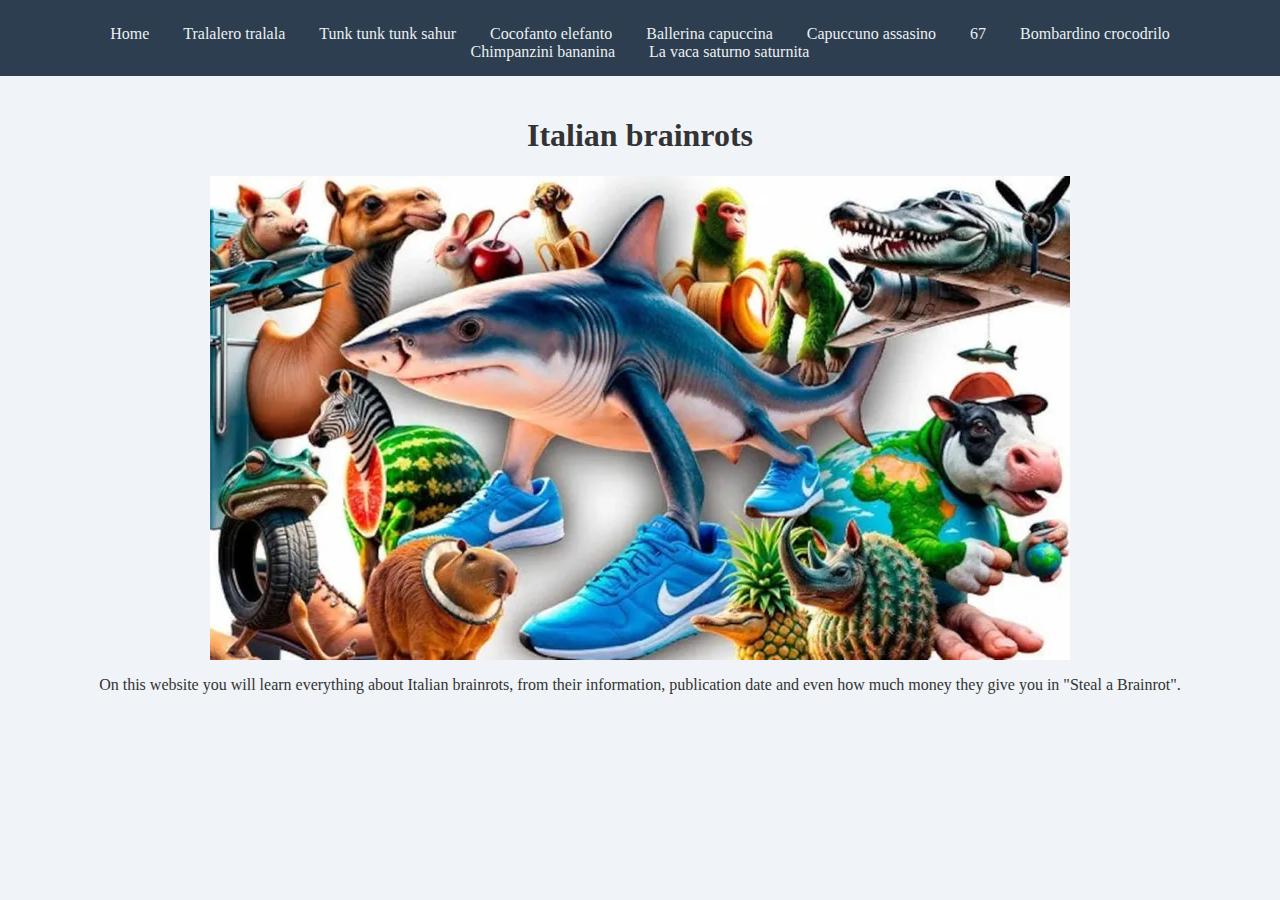
<file: index.html>
<html>
<head>
<title>Italians Brainrots</title>
<link rel="stylesheet" href="css/style.css">
<meta name="google-site-verification" content="0bp_sh9l9v00mFP9Yc1ehw3cGAyiL-be4TlVnmMf5Xw" />
</head>
<body>
<header>
<nav>
<ul>
<li><a href="index.html">Home</a></li>
<li><a href="Tralalerotralala.html">Tralalero tralala</a></li>
<li><a href="Tunk.html">Tunk tunk tunk sahur</a></li>
<li><a href="Cocofanto.html">Cocofanto elefanto</a></li>
<li><a href="Ballerina.html">Ballerina capuccina</a></li>
<li><a href="Cappuccinoassassino.html">Capuccuno assasino</a></li>
<li><a href="67.html">67</a></li>
<li><a href="BC.html">Bombardino crocodrilo</a></li>
<li><a href="CB.html">Chimpanzini bananina</a></li>
<li><a href="VS.html">La vaca saturno saturnita</a></li>
</ul>
</nav>
</header>
<main>
<h1>Italian brainrots</h1>
<img src="img/brainrot.webp" alt="imagen principal">
<p>On this website you will learn everything about Italian brainrots, from their information, publication date and even how much money they give you in "Steal a Brainrot".</p>
</main>
</body>

</html>
</file>
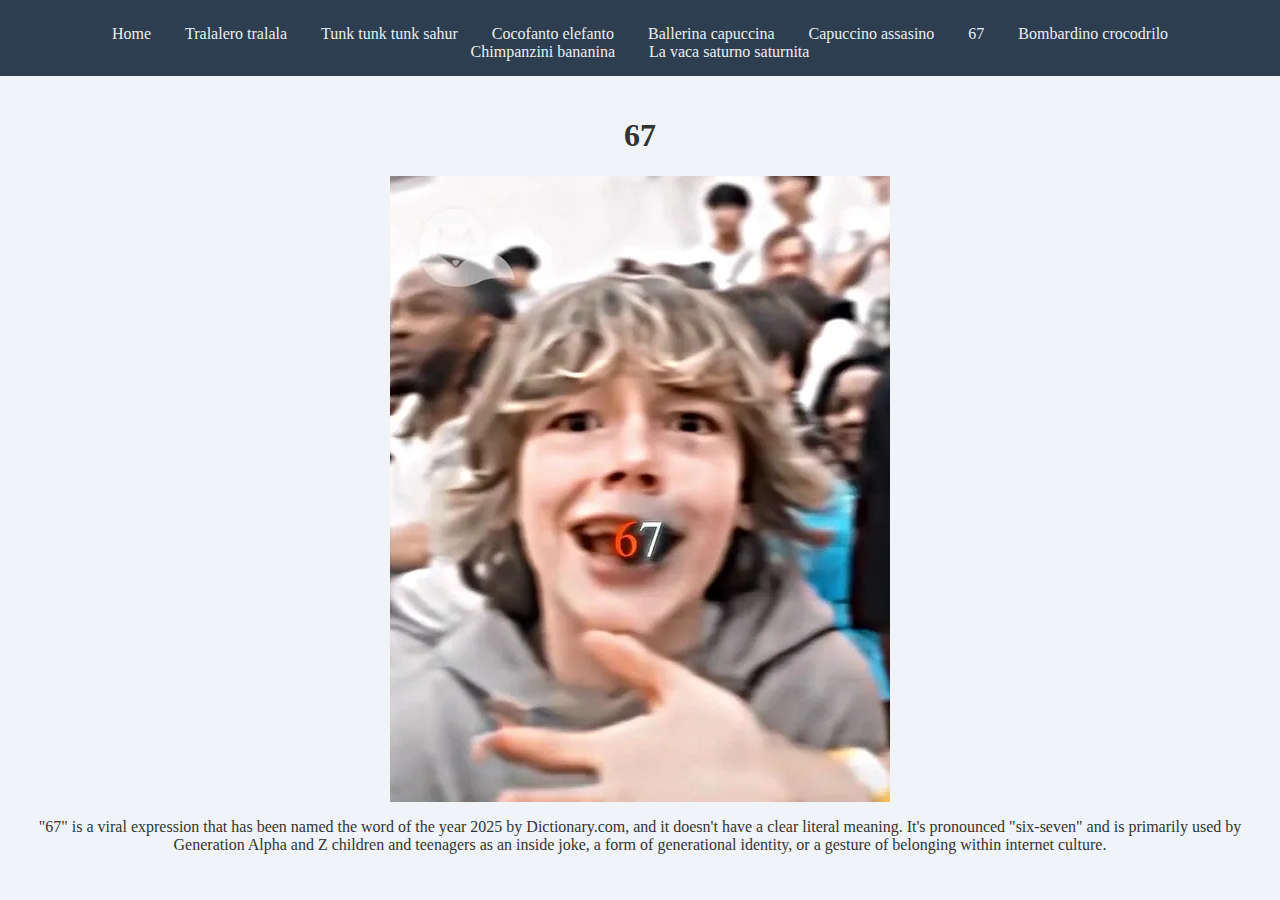
<file: 67.html>
<html>
<head>
<title>67</title>
<link rel="stylesheet" href="css/style.css">
<meta name="viewport" content="width=device-width, initial-scale=1.0">
</head>
<body>
<header>
<nav>
<ul>
<li><a href="index.html">Home</a></li>
<li><a href="Tralalerotralala.html">Tralalero tralala</a></li>
<li><a href="Tunk.html">Tunk tunk tunk sahur</a></li>
<li><a href="Cocofanto.html">Cocofanto elefanto</a></li>
<li><a href="Ballerina.html">Ballerina capuccina</a></li>
<li><a href="Cappuccinoassassino.html">Capuccino assasino</a></li>
<li><a href="67.html">67</a></li>
<li><a href="BC.html">Bombardino crocodrilo</a></li>
<li><a href="CB.html">Chimpanzini bananina</a></li>
<li><a href="VS.html">La vaca saturno saturnita</a></li>
</ul>
</nav>
</header>
<main>
<h1>67</h1>
<img src="img/67.webp" alt="imagen principal">
<p>"67" is a viral expression that has been named the word of the year 2025 by Dictionary.com, and it doesn't have a clear literal meaning. It's pronounced "six-seven" and is primarily used by Generation Alpha and Z children and teenagers as an inside joke, a form of generational identity, or a gesture of belonging within internet culture.</p>
</main>
</body>
</html>
</file>
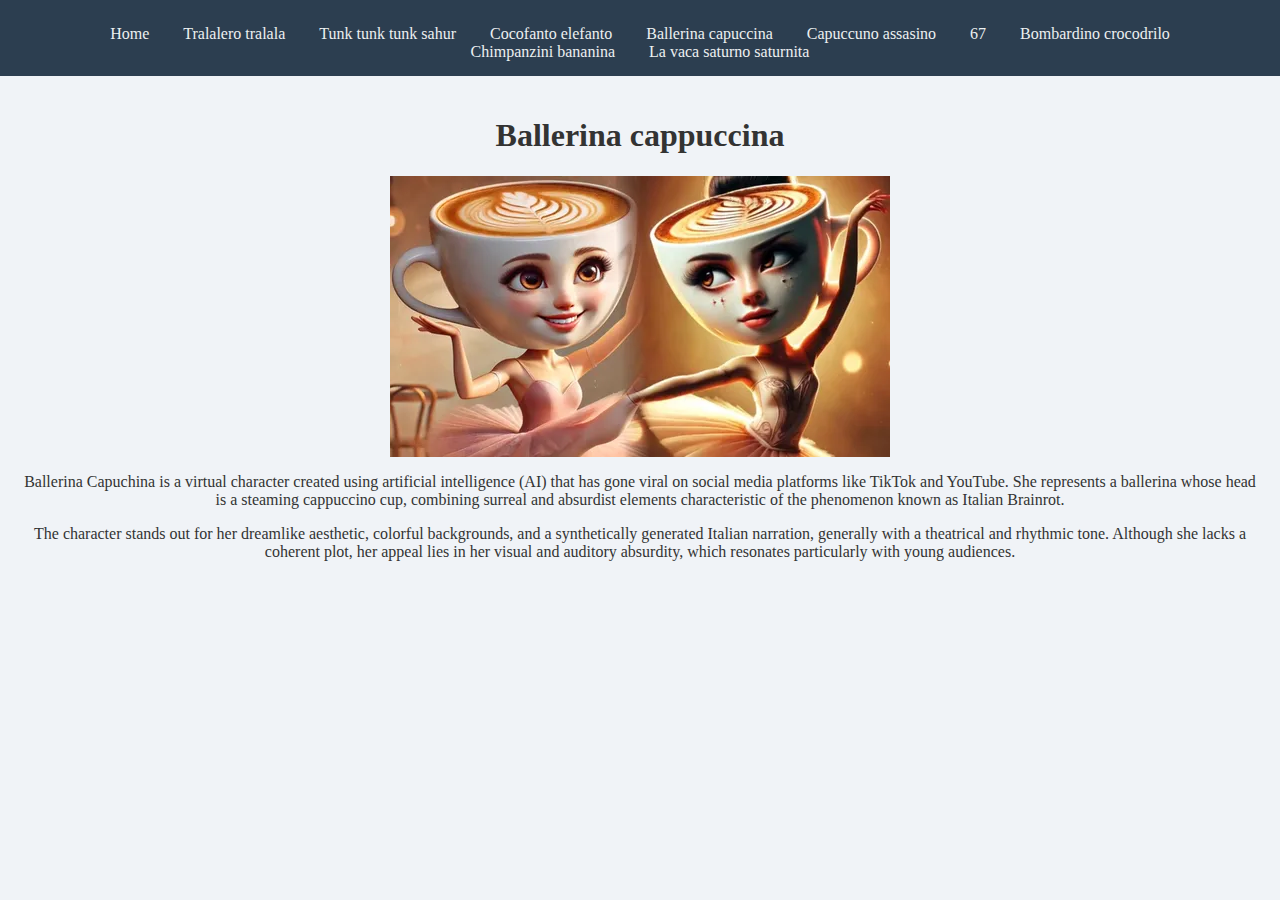
<file: Ballerina.html>
<html>
<head>
<title>Ballerina cappuccina</title>
<link rel="stylesheet" href="css/style.css">
<meta name="viewport" content="width=device-width, initial-scale=1.0">
</head>
<body>
<header>
<nav>
<ul>
<li><a href="index.html">Home</a></li>
<li><a href="Tralalerotralala.html">Tralalero tralala</a></li>
<li><a href="Tunk.html">Tunk tunk tunk sahur</a></li>
<li><a href="Cocofanto.html">Cocofanto elefanto</a></li>
<li><a href="Ballerina.html">Ballerina capuccina</a></li>
<li><a href="Cappuccinoassassino.html">Capuccuno assasino</a></li>
<li><a href="67.html">67</a></li>
<li><a href="BC.html">Bombardino crocodrilo</a></li>
<li><a href="CB.html">Chimpanzini bananina</a></li>
<li><a href="VS.html">La vaca saturno saturnita</a></li>
</ul>
</nav>
</header>
<main>
<h1>Ballerina cappuccina</h1>
<img src="img/Ballerina.webp" alt="imagen principal">
<p>Ballerina Capuchina is a virtual character created using artificial intelligence (AI) that has gone viral on social media platforms like TikTok and YouTube. She represents a ballerina whose head is a steaming cappuccino cup, combining surreal and absurdist elements characteristic of the phenomenon known as Italian Brainrot.</p>
<p></p>
<p>The character stands out for her dreamlike aesthetic, colorful backgrounds, and a synthetically generated Italian narration, generally with a theatrical and rhythmic tone. Although she lacks a coherent plot, her appeal lies in her visual and auditory absurdity, which resonates particularly with young audiences.</p>
</main>
</body>

</html>
</file>
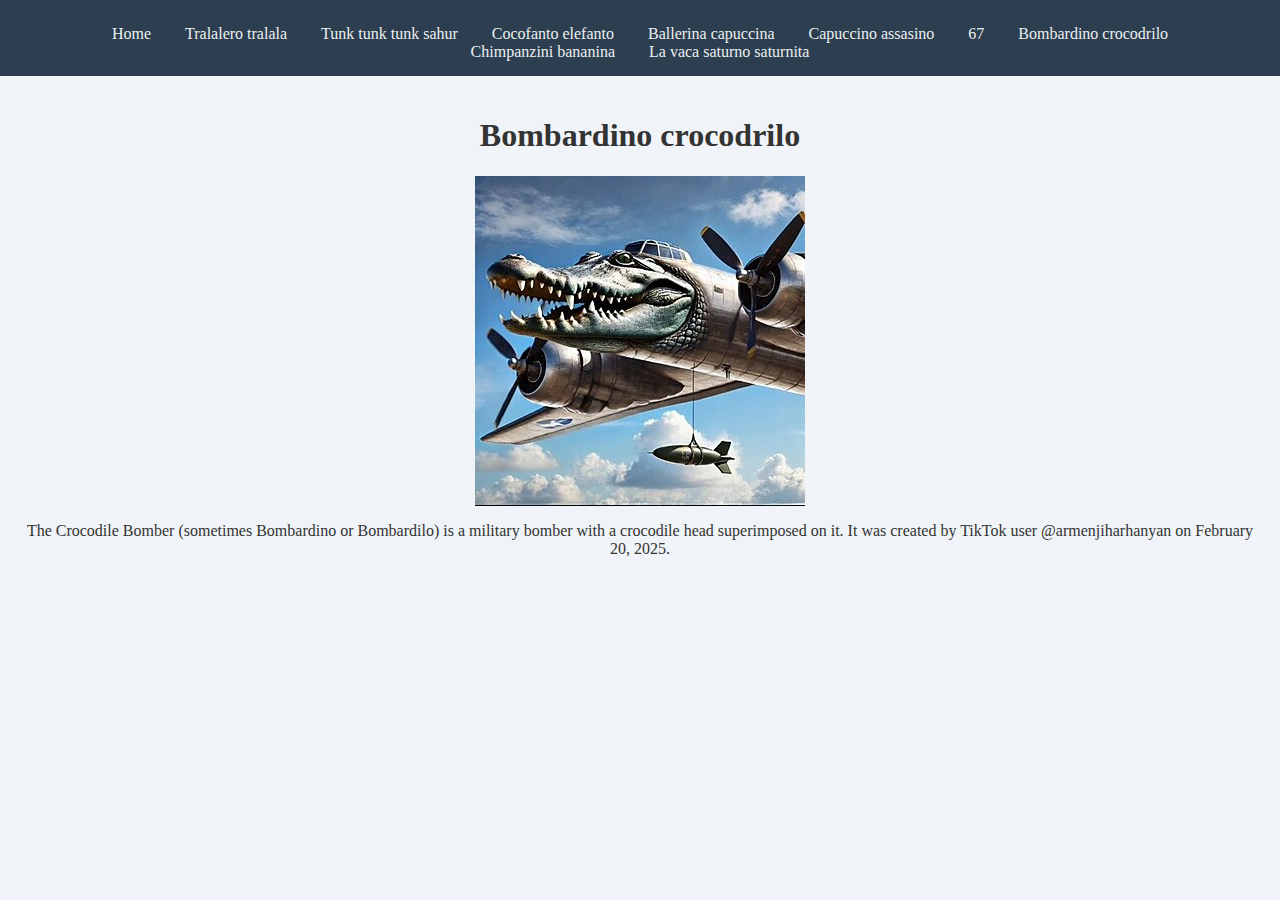
<file: BC.html>
<html>
<title>Bombardino crocodrilo</title>
<link rel="stylesheet" href="css/style.css">
<meta name="viewport" content="width=device-width, initial-scale=1.0">
</head>
<body>
<header>
<nav>
<ul>
<li><a href="index.html">Home</a></li>
<li><a href="Tralalerotralala.html">Tralalero tralala</a></li>
<li><a href="Tunk.html">Tunk tunk tunk sahur</a></li>
<li><a href="Cocofanto.html">Cocofanto elefanto</a></li>
<li><a href="Ballerina.html">Ballerina capuccina</a></li>
<li><a href="Cappuccinoassassino.html">Capuccino assasino</a></li>
<li><a href="67.html">67</a></li>
<li><a href="BC.html">Bombardino crocodrilo</a></li>
<li><a href="CB.html">Chimpanzini bananina</a></li>
<li><a href="VS.html">La vaca saturno saturnita</a></li>
</ul>
</nav>
</header>
<main>
<h1>Bombardino crocodrilo</h1>
<img src="img/Bombardiro_Crocodillo.jpg" alt="imagen principal">
<p>The Crocodile Bomber (sometimes Bombardino or Bombardilo) is a military bomber with a crocodile head superimposed on it. It was created by TikTok user @armenjiharhanyan on February 20, 2025.</p>
</main>
</body>

</html>
</file>
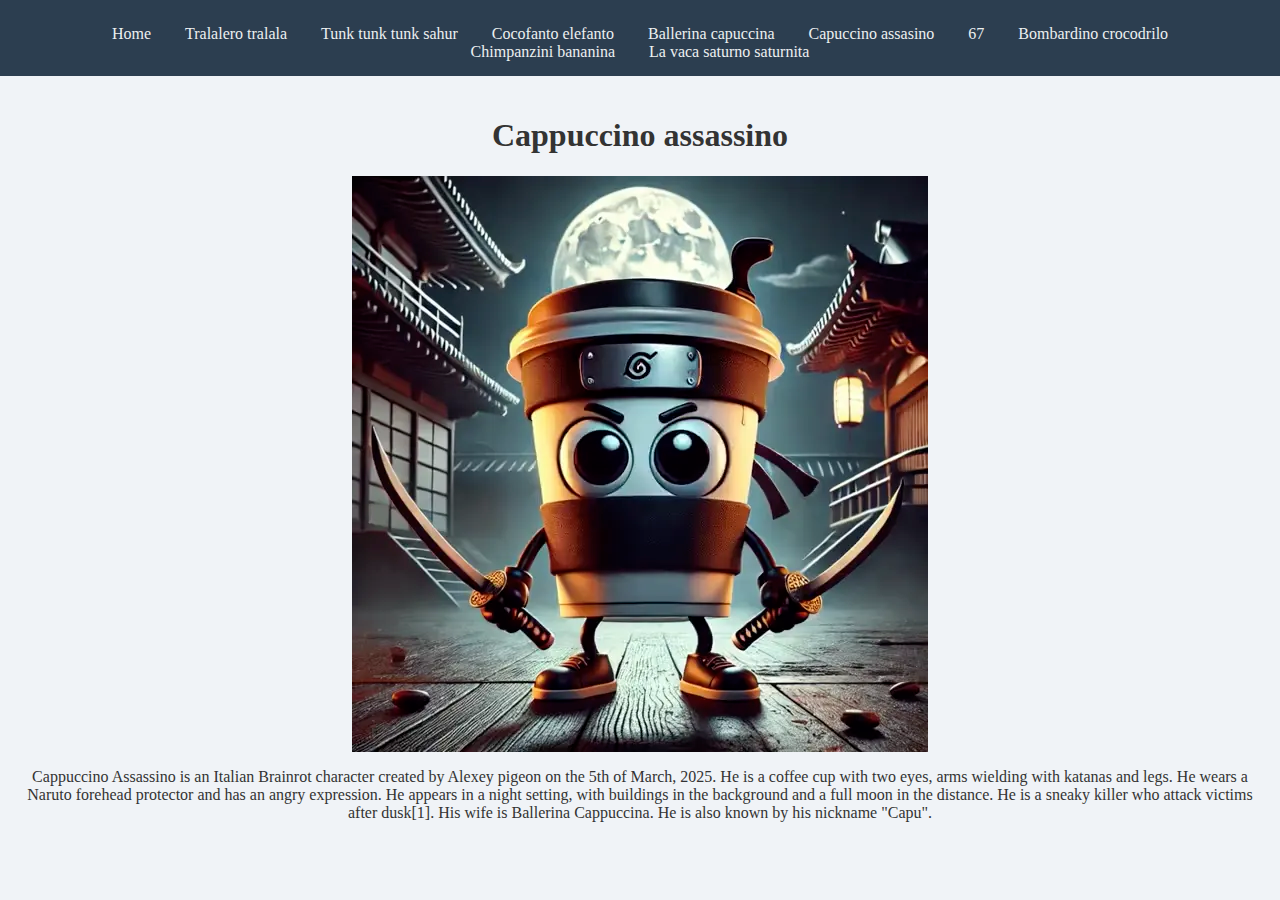
<file: Cappuccinoassassino.html>
<html>
<head>
<title>Cappuccino assassino</title>
<link rel="stylesheet" href="css/style.css">
<meta name="viewport" content="width=device-width, initial-scale=1.0">
</head>
<body>
<header>
<nav>
<ul>
<li><a href="index.html">Home</a></li>
<li><a href="Tralalerotralala.html">Tralalero tralala</a></li>
<li><a href="Tunk.html">Tunk tunk tunk sahur</a></li>
<li><a href="Cocofanto.html">Cocofanto elefanto</a></li>
<li><a href="Ballerina.html">Ballerina capuccina</a></li>
<li><a href="Cappuccinoassassino.html">Capuccino assasino</a></li>
<li><a href="67.html">67</a></li>
<li><a href="BC.html">Bombardino crocodrilo</a></li>
<li><a href="CB.html">Chimpanzini bananina</a></li>
<li><a href="VS.html">La vaca saturno saturnita</a></li>
</ul>
</nav>
</header>
<main>
<h1>Cappuccino assassino</h1>
<img src="img/Cappucino_assasino.webp.png" alt="imagen principal">
<p>Cappuccino Assassino is an Italian Brainrot character created by Alexey pigeon on the 5th of March, 2025. He is a coffee cup with two eyes, arms wielding with katanas and legs. He wears a Naruto forehead protector and has an angry expression. He appears in a night setting, with buildings in the background and a full moon in the distance. He is a sneaky killer who attack victims after dusk[1]. His wife is Ballerina Cappuccina. He is also known by his nickname "Capu".</p>
</main>
</body>
</html>
</file>
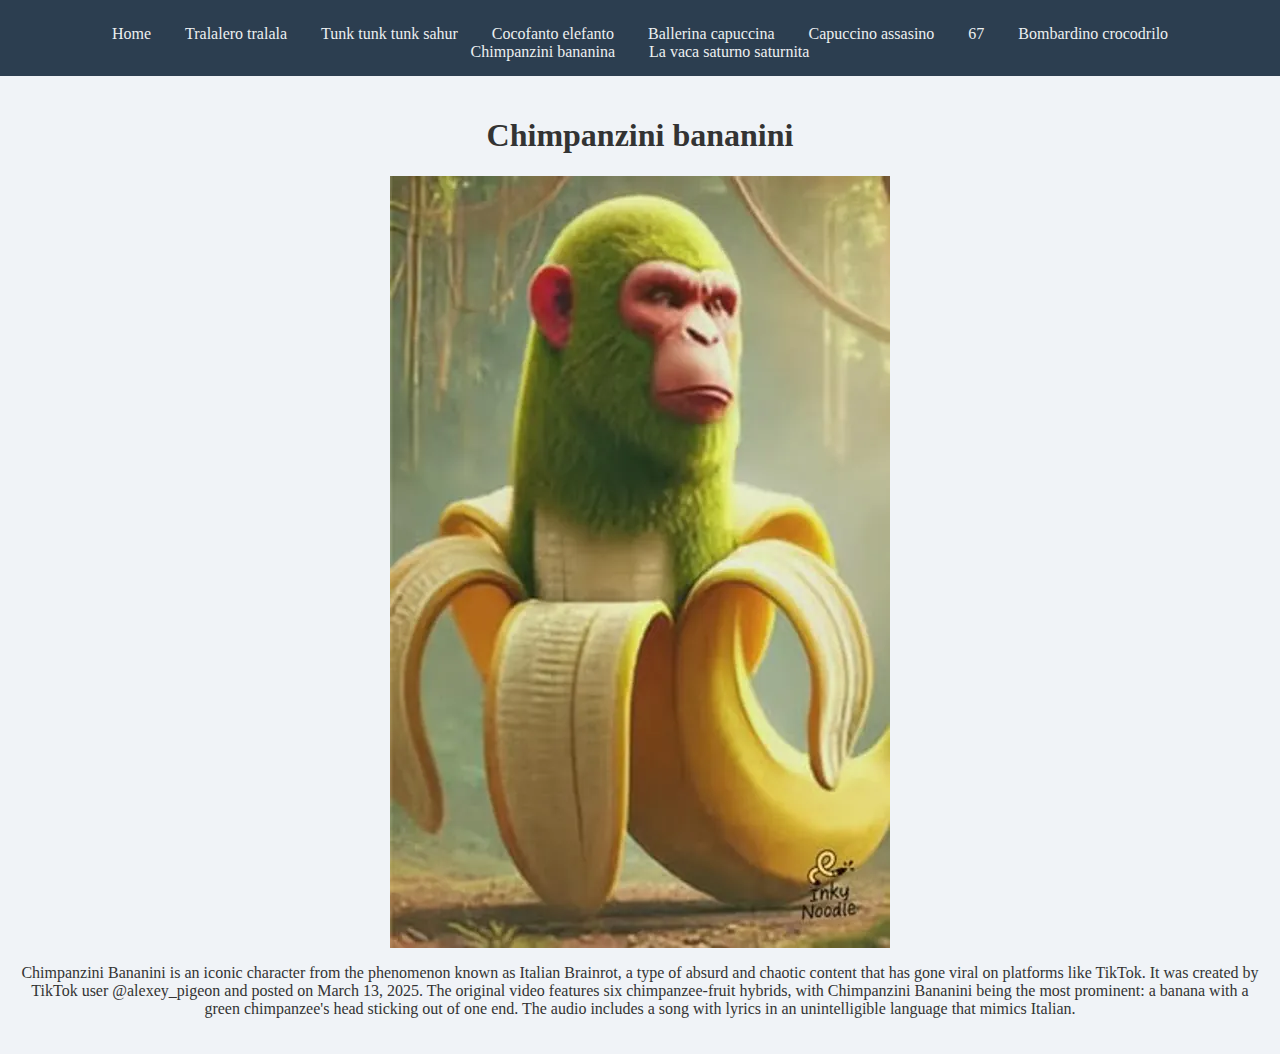
<file: CB.html>
<html>
<title>Chimpanzini bananini</title>
<link rel="stylesheet" href="css/style.css">
<meta name="viewport" content="width=device-width, initial-scale=1.0">
</head>
<body>
<header>
<nav>
<ul>
<li><a href="index.html">Home</a></li>
<li><a href="Tralalerotralala.html">Tralalero tralala</a></li>
<li><a href="Tunk.html">Tunk tunk tunk sahur</a></li>
<li><a href="Cocofanto.html">Cocofanto elefanto</a></li>
<li><a href="Ballerina.html">Ballerina capuccina</a></li>
<li><a href="Cappuccinoassassino.html">Capuccino assasino</a></li>
<li><a href="67.html">67</a></li>
<li><a href="BC.html">Bombardino crocodrilo</a></li>
<li><a href="CB.html">Chimpanzini bananina</a></li>
<li><a href="VS.html">La vaca saturno saturnita</a></li>
</ul>
</nav>
</header>
<main>
<h1>Chimpanzini bananini</h1>
<img src="img/CB.webp" alt="imagen principal">
<p>Chimpanzini Bananini is an iconic character from the phenomenon known as Italian Brainrot, a type of absurd and chaotic content that has gone viral on platforms like TikTok. It was created by TikTok user @alexey_pigeon and posted on March 13, 2025. The original video features six chimpanzee-fruit hybrids, with Chimpanzini Bananini being the most prominent: a banana with a green chimpanzee's head sticking out of one end. The audio includes a song with lyrics in an unintelligible language that mimics Italian.</p>
</main>
</body>

</html>
</file>
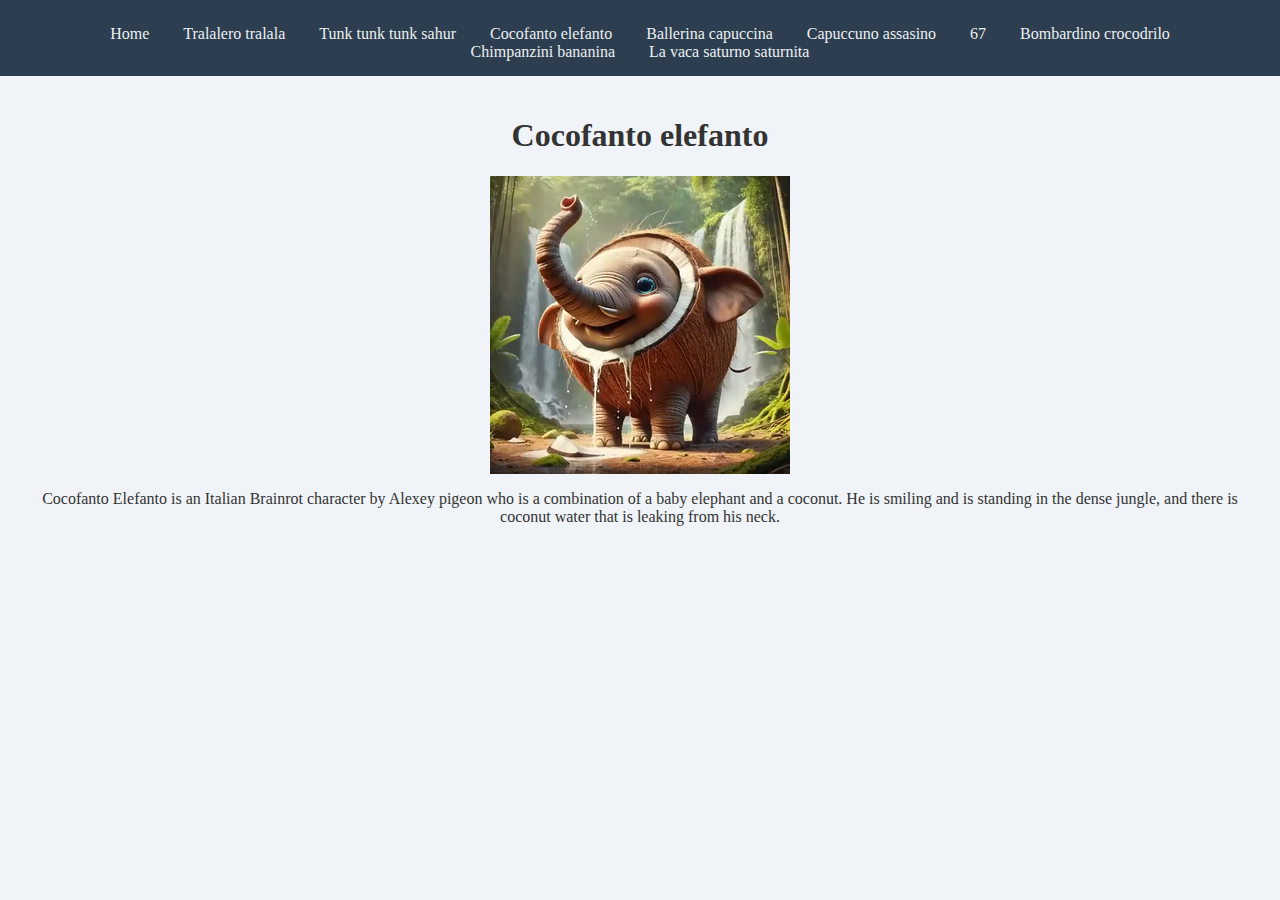
<file: Cocofanto.html>
<html>
<head>
<title>Cocofanto elefanto</title>
<link rel="stylesheet" href="css/style.css">
<meta name="viewport" content="width=device-width, initial-scale=1.0">
</head>
<body>
<header>
<nav>
<ul>
<li><a href="index.html">Home</a></li>
<li><a href="Tralalerotralala.html">Tralalero tralala</a></li>
<li><a href="Tunk.html">Tunk tunk tunk sahur</a></li>
<li><a href="Cocofanto.html">Cocofanto elefanto</a></li>
<li><a href="Ballerina.html">Ballerina capuccina</a></li>
<li><a href="Cappuccinoassassino.html">Capuccuno assasino</a></li>
<li><a href="67.html">67</a></li>
<li><a href="BC.html">Bombardino crocodrilo</a></li>
<li><a href="CB.html">Chimpanzini bananina</a></li>
<li><a href="VS.html">La vaca saturno saturnita</a></li>
</ul>
</nav>
</header>
<main>
<h1>Cocofanto elefanto</h1>
<img src="img/Cocofanto.webp" alt="imagen principal">
<p>Cocofanto Elefanto is an Italian Brainrot character by Alexey pigeon who is a combination of a baby elephant and a coconut. He is smiling and is standing in the dense jungle, and there is coconut water that is leaking from his neck.
</main>
</body>

</html>
</file>
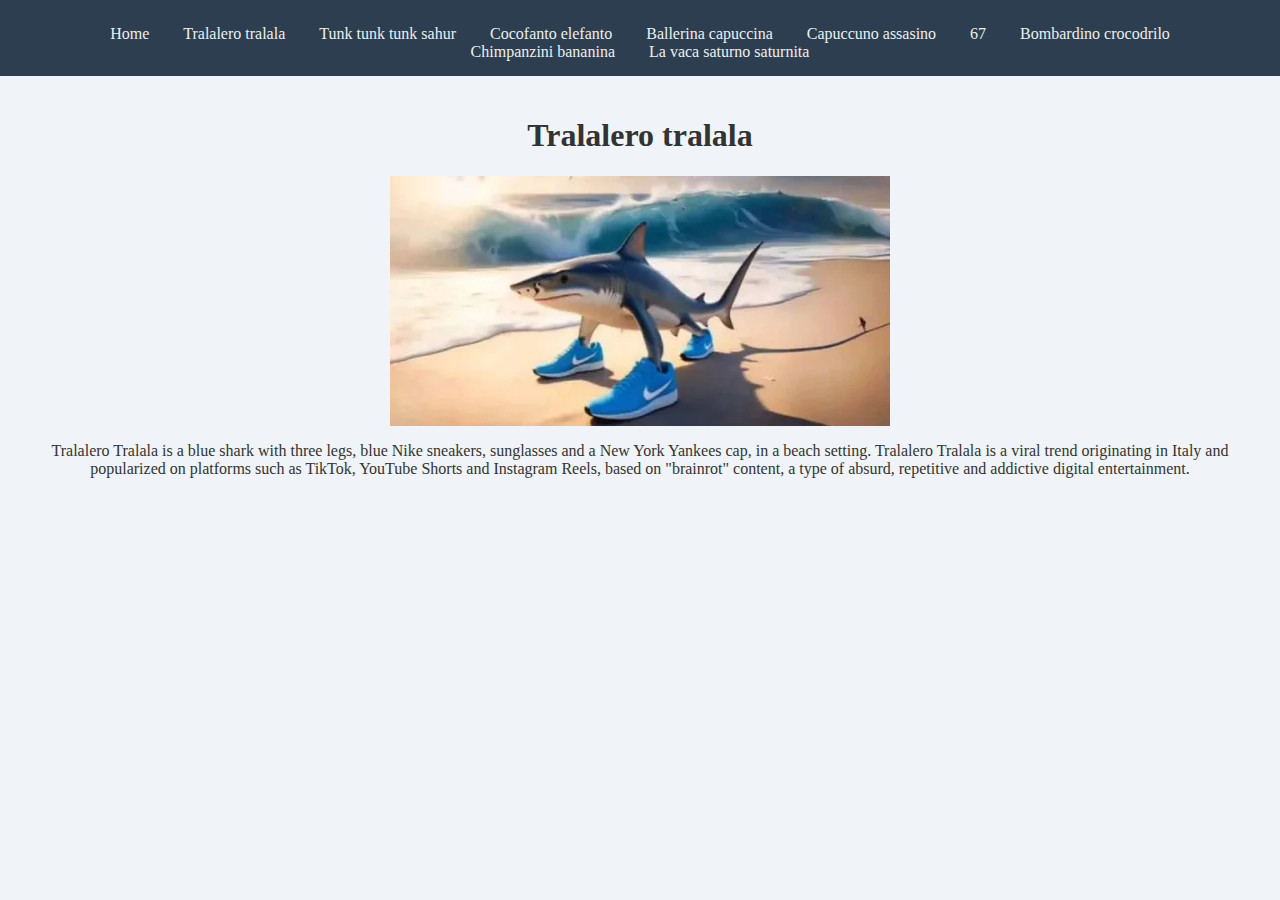
<file: Tralalerotralala.html>
<html>
<head>
<title>Tralalero tralala</title>
<link rel="stylesheet" href="css/style.css">
<meta name="viewport" content="width=device-width, initial-scale=1.0">
</head>
<body>
<header>
<nav>
<ul>
<li><a href="index.html">Home</a></li>
<li><a href="Tralalerotralala.html">Tralalero tralala</a></li>
<li><a href="Tunk.html">Tunk tunk tunk sahur</a></li>
<li><a href="Cocofanto.html">Cocofanto elefanto</a></li>
<li><a href="Ballerina.html">Ballerina capuccina</a></li>
<li><a href="Cappuccinoassassino.html">Capuccuno assasino</a></li>
<li><a href="67.html">67</a></li>
<li><a href="BC.html">Bombardino crocodrilo</a></li>
<li><a href="CB.html">Chimpanzini bananina</a></li>
<li><a href="VS.html">La vaca saturno saturnita</a></li>
</ul>
</nav>
</header>
<main>
<h1>Tralalero tralala</h1>
<img src="img/tralalero-tralala.webp" alt="">
<p>Tralalero Tralala is a blue shark with three legs, blue Nike sneakers, sunglasses and a New York Yankees cap, in a beach setting. Tralalero Tralala is a viral trend originating in Italy and popularized on platforms such as TikTok, YouTube Shorts and Instagram Reels, based on "brainrot" content, a type of absurd, repetitive and addictive digital entertainment.</p>
</main>
</body>

</html>
</file>
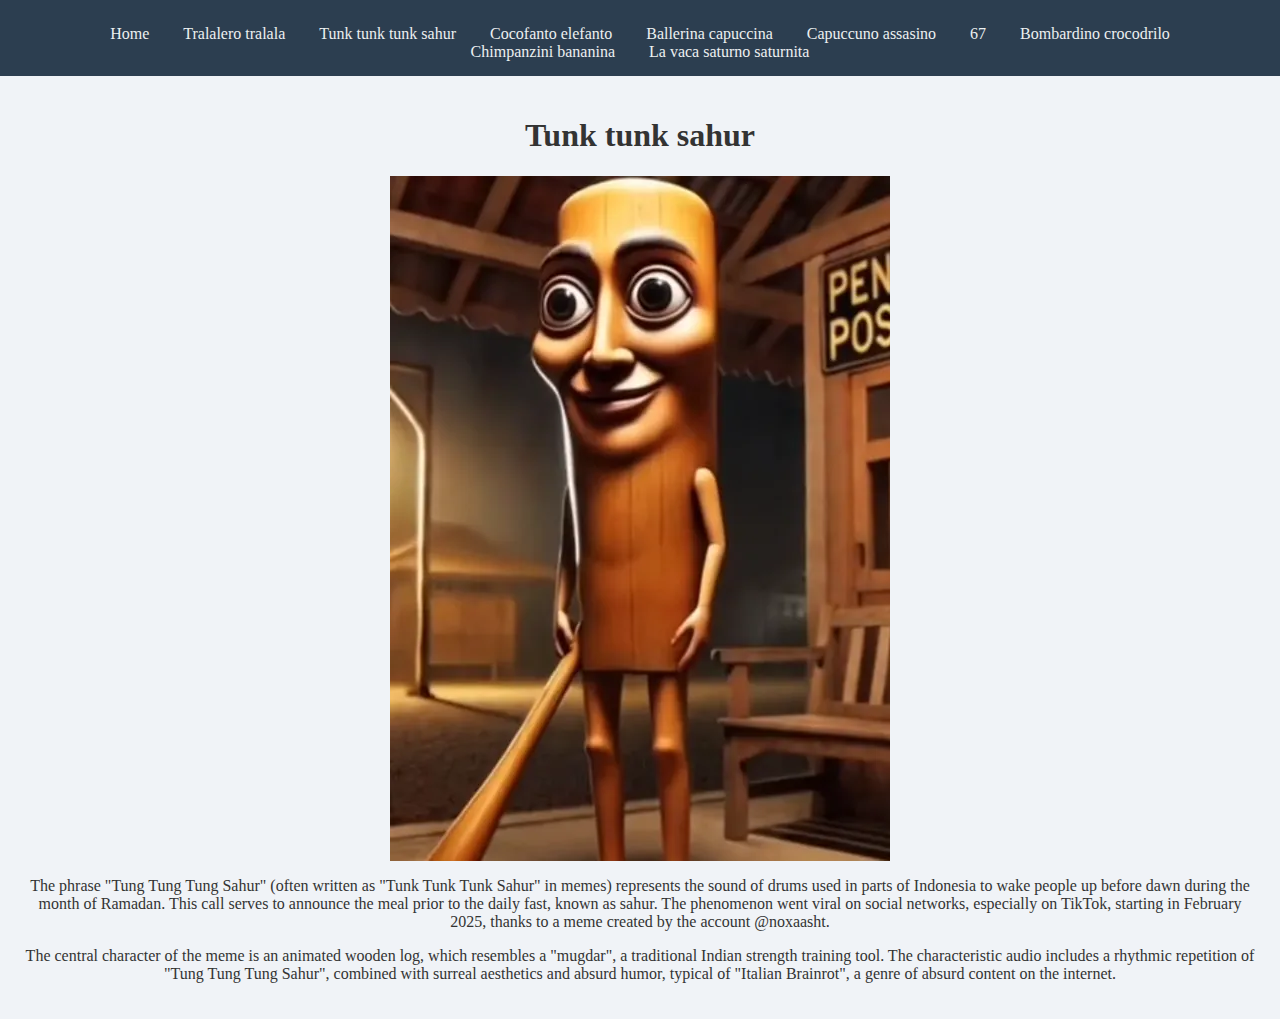
<file: Tunk.html>
<html>
<head>
<title>Tunk tunk sahur</title>
<link rel="stylesheet" href="css/style.css">
<meta name="viewport" content="width=device-width, initial-scale=1.0">
</head>
<body>
<header>
<nav>
<ul>
<li><a href="index.html">Home</a></li>
<li><a href="Tralalerotralala.html">Tralalero tralala</a></li>
<li><a href="Tunk.html">Tunk tunk tunk sahur</a></li>
<li><a href="Cocofanto.html">Cocofanto elefanto</a></li>
<li><a href="Ballerina.html">Ballerina capuccina</a></li>
<li><a href="Cappuccinoassassino.html">Capuccuno assasino</a></li>
<li><a href="67.html">67</a></li>
<li><a href="BC.html">Bombardino crocodrilo</a></li>
<li><a href="CB.html">Chimpanzini bananina</a></li>
<li><a href="VS.html">La vaca saturno saturnita</a></li>
</ul>
</nav>
</header>
<main>
<h1>Tunk tunk sahur</h1>
<img src="img/tunk.webp" alt="imagen principal">
<p>The phrase "Tung Tung Tung Sahur" (often written as "Tunk Tunk Tunk Sahur" in memes) represents the sound of drums used in parts of Indonesia to wake people up before dawn during the month of Ramadan. This call serves to announce the meal prior to the daily fast, known as sahur. The phenomenon went viral on social networks, especially on TikTok, starting in February 2025, thanks to a meme created by the account @noxaasht.</p>
<p></p>
<p>The central character of the meme is an animated wooden log, which resembles a "mugdar", a traditional Indian strength training tool. The characteristic audio includes a rhythmic repetition of "Tung Tung Tung Sahur", combined with surreal aesthetics and absurd humor, typical of "Italian Brainrot", a genre of absurd content on the internet.</p>
</main>
</body>

</html>
</file>
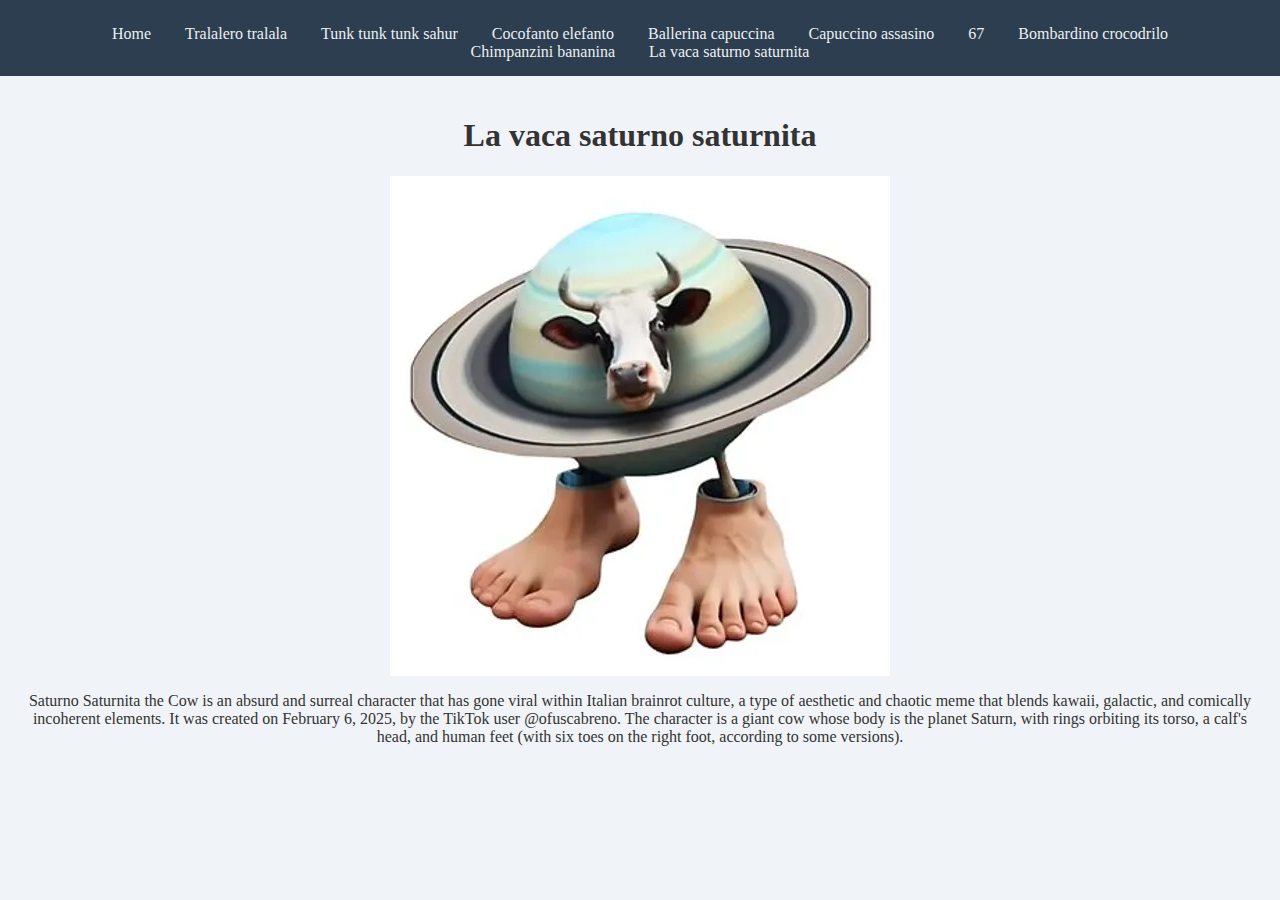
<file: VS.html>
<html>
<head>
<title>La vaca saturno saturnita</title>
<link rel="stylesheet" href="css/style.css">
<meta name="viewport" content="width=device-width, initial-scale=1.0">
</head>
<body>
<header>
<nav>
<ul>
<li><a href="index.html">Home</a></li>
<li><a href="Tralalerotralala.html">Tralalero tralala</a></li>
<li><a href="Tunk.html">Tunk tunk tunk sahur</a></li>
<li><a href="Cocofanto.html">Cocofanto elefanto</a></li>
<li><a href="Ballerina.html">Ballerina capuccina</a></li>
<li><a href="Cappuccinoassassino.html">Capuccino assasino</a></li>
<li><a href="67.html">67</a></li>
<li><a href="BC.html">Bombardino crocodrilo</a></li>
<li><a href="CB.html">Chimpanzini bananina</a></li>
<li><a href="VS.html">La vaca saturno saturnita</a></li>
</ul>
</nav>
</header>
<main>
<h1>La vaca saturno saturnita</h1>
<img src="img/VS.webp" alt="imagen principal">
<p>Saturno Saturnita the Cow is an absurd and surreal character that has gone viral within Italian brainrot culture, a type of aesthetic and chaotic meme that blends kawaii, galactic, and comically incoherent elements. It was created on February 6, 2025, by the TikTok user @ofuscabreno. The character is a giant cow whose body is the planet Saturn, with rings orbiting its torso, a calf's head, and human feet (with six toes on the right foot, according to some versions).</p>
</main>
</body>

</html>
</file>
<file: css/style.css>
body {front-family: Arial, sans-serif; background-color: #f0f3f7; color: #333; margin: 0;}
header {background-color: #2c3e50; color: #ecf0f1; padding: 15px; text-align: center;}
nav ul {list-stile: none; padding: 0; margin: 10px 0 0;}
nav ul li {display: inline-block; margin: 0 15px;}
nav ul li a {color: #ecf0f1; text-decoration: none; front-size: 1.2em;}
nav ul li a:hover {color: #1abc9c;}
main {padding: 20px; text-align: center;}
</file>
